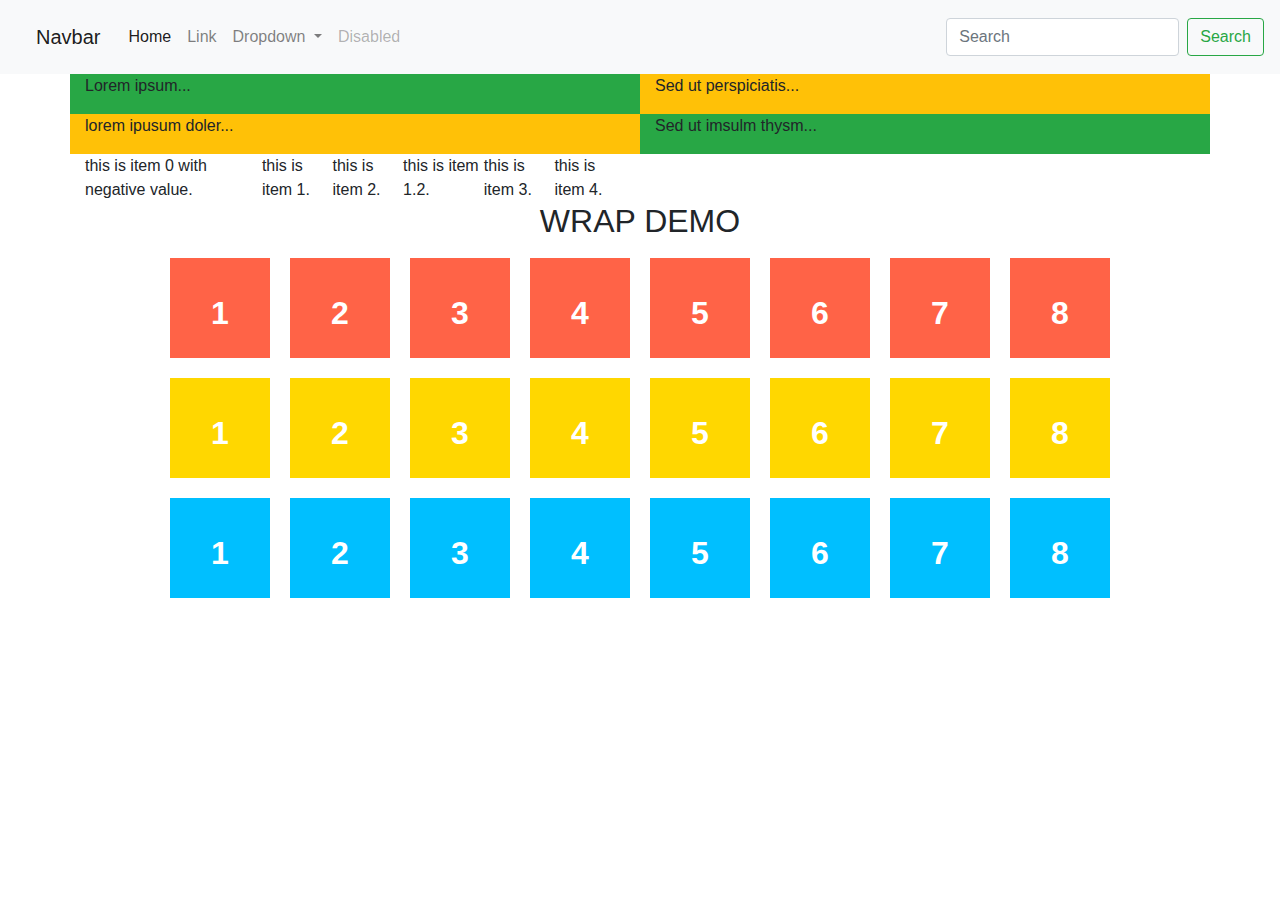
<file: index.html>
<!doctype html>
<html lang="en">
  <head>
    <!-- Required meta tags -->
    <meta charset="utf-8">
    <meta name="viewport" content="width=device-width, initial-scale=1, shrink-to-fit=no">
    <link rel="stylesheet" href="assets/style.css">
    <!-- Bootstrap CSS -->
    <link rel="stylesheet" href="https://maxcdn.bootstrapcdn.com/bootstrap/4.0.0/css/bootstrap.min.css" integrity="sha384-Gn5384xqQ1aoWXA+058RXPxPg6fy4IWvTNh0E263XmFcJlSAwiGgFAW/dAiS6JXm" crossorigin="anonymous">

    <title>Bootstrap 4</title>
  </head>
  <body>
    <section class="navigation">
        <nav class="navbar navbar-expand-lg navbar-light bg-light">
            <a class="navbar-brand" href="#">Navbar</a>
            <button class="navbar-toggler" type="button" data-toggle="collapse" data-target="#navbarSupportedContent" aria-controls="navbarSupportedContent" aria-expanded="false" aria-label="Toggle navigation">
            <span class="navbar-toggler-icon"></span>
            </button>      
            <div class="collapse navbar-collapse" id="navbarSupportedContent">
                <ul class="navbar-nav mr-auto">
                    <li class="nav-item active">
                        <a class="nav-link" href="#">Home <span class="sr-only">(current)</span></a>
                    </li>
                    <li class="nav-item">
                        <a class="nav-link" href="#">Link</a>
                    </li>
                    <li class="nav-item dropdown">
                        <a class="nav-link dropdown-toggle" href="#" id="navbarDropdown" role="button" data-toggle="dropdown" aria-haspopup="true" aria-expanded="false">
                            Dropdown
                        </a>
                    <div class="dropdown-menu" aria-labelledby="navbarDropdown">
                        <a class="dropdown-item" href="#">Action</a>
                        <a class="dropdown-item" href="#">Another action</a>
                        <div class="dropdown-divider"></div>
                        <a class="dropdown-item" href="#">Something else here</a>
                    </div>
                    </li>
                    <li class="nav-item">
                        <a class="nav-link disabled" href="#">Disabled</a>
                    </li>
                </ul>
                <form class="form-inline my-2 my-lg-0">
                    <input class="form-control mr-sm-2" type="search" placeholder="Search" aria-label="Search">
                    <button class="btn btn-outline-success my-2 my-sm-0" type="submit">Search</button>
                </form>
            </div>
        </nav>
    </section>

    <section class="flexbox">
        <div class="container">
            <div class="row">
                <div class="col-sm-2 col-md-3 col-lg-6 bg-success">
                    <p>Lorem ipsum...</p>
                </div>
                <div class="col-sm-2 col-md-3 col-lg-6 bg-warning">
                    <p>Sed ut perspiciatis...</p>
                </div>
                <div class="col-sm-2 col-md-3 col-lg-6 bg-warning">
                    <p>lorem ipusum doler...</p>
                </div>
                <div class="col-sm-2 col-md-3 col-lg-6 bg-success">
                    <p>Sed ut imsulm thysm...</p>
                </div>
            </div>
            <div class="row">
                    <div class="col-md-6">

                    <div class="flex-items">
                        <div class="item-0">
                            this is item 0 with negative value.
                        </div>
                        <div class="item-1">
                            this is item 1.
                        </div>
                        <div class="item-2">
                            this is item 2.
                        </div>
                        <div class="item-3">
                            this is item 3.
                        </div>
                        <div class="item-4">
                            this is item 4.
                        </div>
                        <div class="item-2">
                            this is item 1.2.
                        </div>
                   
                    </div>
                </div>
            </div>
        </div>
    </section>
    
    <section class="wrap-demo text-center">
        <h2>WRAP DEMO</h2>
        <ul class="flex-container nowrap">
            <li class="flex-item">1</li>
            <li class="flex-item">2</li>
            <li class="flex-item">3</li>
            <li class="flex-item">4</li>
            <li class="flex-item">5</li>
            <li class="flex-item">6</li>
            <li class="flex-item">7</li>
            <li class="flex-item">8</li>
        </ul>
            
        <ul class="flex-container wrap">
            <li class="flex-item">1</li>
            <li class="flex-item">2</li>
            <li class="flex-item">3</li>
            <li class="flex-item">4</li>
            <li class="flex-item">5</li>
            <li class="flex-item">6</li>
            <li class="flex-item">7</li>
            <li class="flex-item">8</li>
        </ul>
            
        <ul class="flex-container wrap-reverse">
            <li class="flex-item">1</li>
            <li class="flex-item">2</li>
            <li class="flex-item">3</li>
            <li class="flex-item">4</li>
            <li class="flex-item">5</li>
            <li class="flex-item">6</li>
            <li class="flex-item">7</li>
            <li class="flex-item">8</li>
        </ul>
    </section>
    <!-- Optional JavaScript -->
    <!-- jQuery first, then Popper.js, then Bootstrap JS -->
    <script src="https://code.jquery.com/jquery-3.2.1.slim.min.js" integrity="sha384-KJ3o2DKtIkvYIK3UENzmM7KCkRr/rE9/Qpg6aAZGJwFDMVNA/GpGFF93hXpG5KkN" crossorigin="anonymous"></script>
    <script src="https://cdnjs.cloudflare.com/ajax/libs/popper.js/1.12.9/umd/popper.min.js" integrity="sha384-ApNbgh9B+Y1QKtv3Rn7W3mgPxhU9K/ScQsAP7hUibX39j7fakFPskvXusvfa0b4Q" crossorigin="anonymous"></script>
    <script src="https://maxcdn.bootstrapcdn.com/bootstrap/4.0.0/js/bootstrap.min.js" integrity="sha384-JZR6Spejh4U02d8jOt6vLEHfe/JQGiRRSQQxSfFWpi1MquVdAyjUar5+76PVCmYl" crossorigin="anonymous"></script>
  </body>
</html>
</file>
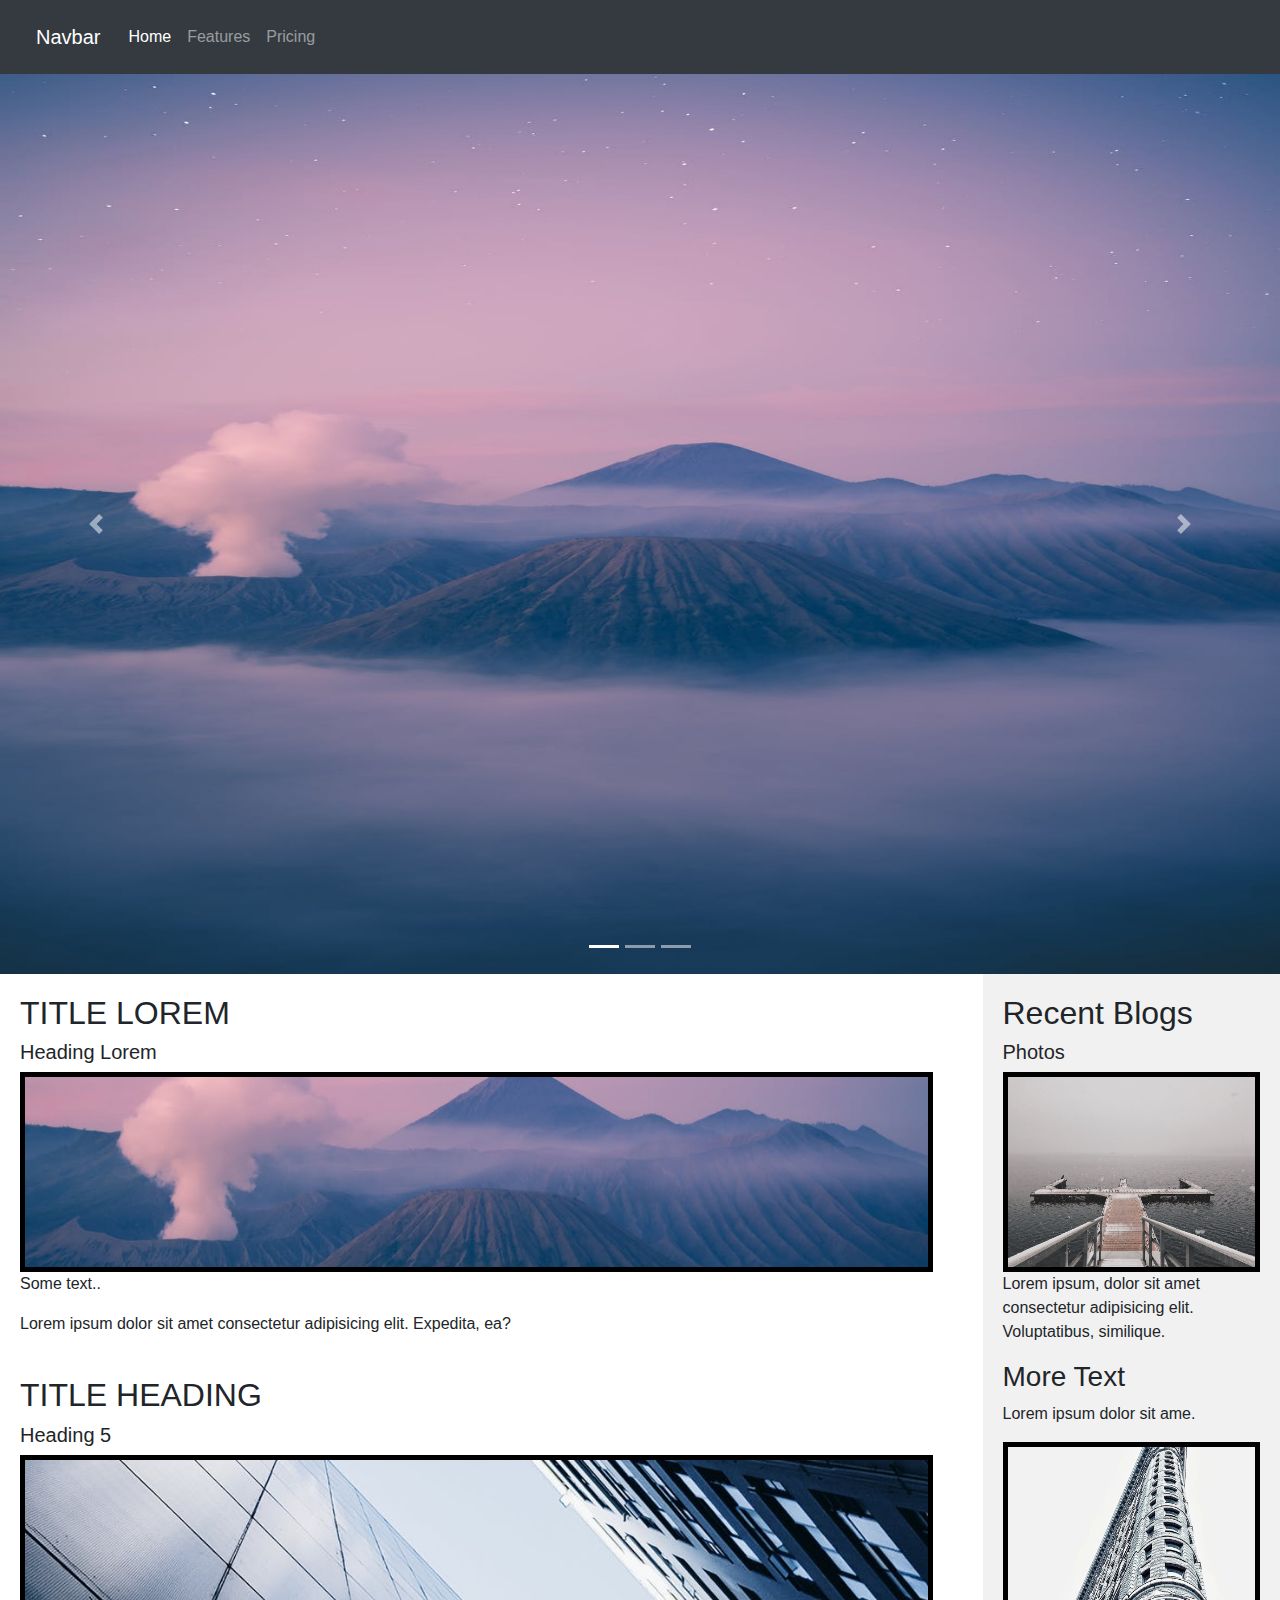
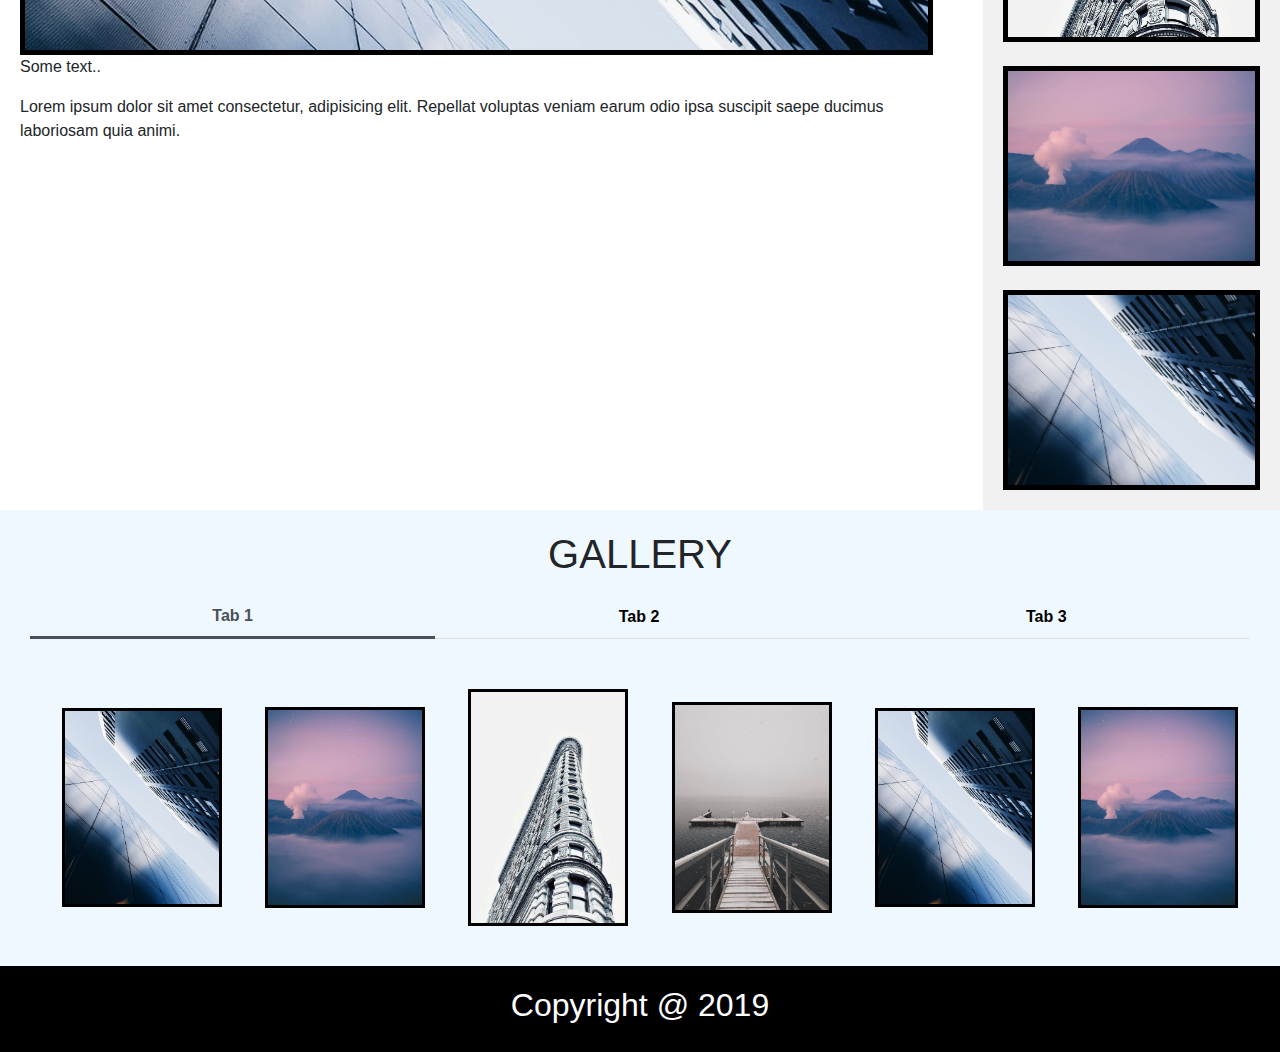
<file: blog-2.html>
<!DOCTYPE html>
<html>
    <head>
        <meta charset="utf-8">
        <meta name="viewport" content="width=device-width, initial-scale=1, shrink-to-fit=no">
        <link rel="stylesheet" href="assets/style.css">
        <!-- Bootstrap CSS -->
        <link rel="stylesheet" href="https://maxcdn.bootstrapcdn.com/bootstrap/4.0.0/css/bootstrap.min.css" integrity="sha384-Gn5384xqQ1aoWXA+058RXPxPg6fy4IWvTNh0E263XmFcJlSAwiGgFAW/dAiS6JXm" crossorigin="anonymous">
        <script src="assets/script.js"></script>
        <title>FlexBox Demo</title>
    </head>
<body>

    <!-- Navigation Bar -->
    <nav class="navbar navbar-expand-lg navbar-dark bg-dark">
        <a class="navbar-brand" href="#">Navbar</a>
        <button class="navbar-toggler" type="button" data-toggle="collapse" data-target="#navbarNavAltMarkup" aria-controls="navbarNavAltMarkup" aria-expanded="false" aria-label="Toggle navigation">
          <span class="navbar-toggler-icon"></span>
        </button>
        <div class="collapse navbar-collapse" id="navbarNavAltMarkup">
          <div class="navbar-nav">
            <a class="nav-item nav-link active" href="#">Home <span class="sr-only">(current)</span></a>
            <a class="nav-item nav-link" href="#">Features</a>
            <a class="nav-item nav-link" href="#">Pricing</a>
          </div>
        </div>
    </nav>

    <!-- Header -->
            <div id="demo" class="carousel slide" data-ride="carousel">

                    <!-- Indicators -->
                    <ul class="carousel-indicators">
                      <li data-target="#demo" data-slide-to="0" class="active"></li>
                      <li data-target="#demo" data-slide-to="1"></li>
                      <li data-target="#demo" data-slide-to="2"></li>
                    </ul>
                    
                    <!-- The slideshow -->
                    <div class="carousel-inner">
                      <div class="carousel-item active">
                        <img src="assets/images/sample1.jpeg" alt="Los Angeles" width="1100" height="500">
                      </div>
                      <div class="carousel-item">
                        <img src="assets/images/sample1.jpeg" alt="Chicago" width="1100" height="500">
                      </div>
                      <div class="carousel-item">
                        <img src="assets/images/sample1.jpeg" alt="New York" width="1100" height="500">
                      </div>
                    </div>
                    
                    <!-- Left and right controls -->
                    <a class="carousel-control-prev" href="#demo" data-slide="prev">
                      <span class="carousel-control-prev-icon"></span>
                    </a>
                    <a class="carousel-control-next" href="#demo" data-slide="next">
                      <span class="carousel-control-next-icon"></span>
                    </a>
                  </div>

    <!-- The flexible grid (content) -->
    <div class="row">
        <div class="col-md-12">
            <div class="row">
                <div class="col-md-9">
                    <div class="main">
                        <h2>TITLE LOREM</h2>
                        <h5>Heading Lorem</h5>
                        <div class="fakeimg">
                            <img src="assets/images/sample1.jpeg" alt="sample1">
                        </div>
                        <p>Some text..</p>
                        <p>Lorem ipsum dolor sit amet consectetur adipisicing elit. Expedita, ea?</p>
                        <br>
                        <h2>TITLE HEADING</h2>
                        <h5>Heading 5</h5>
                        <div class="fakeimg">
                            <img src="assets/images/sample2.jpeg" alt="sample2">
                        </div>
                        <p>Some text..</p>
                        <p>Lorem ipsum dolor sit amet consectetur, adipisicing elit. Repellat voluptas veniam earum odio ipsa suscipit saepe ducimus laboriosam quia animi.</p>                    </div>
                </div>
                <div class="col-md-3">
                    <div class="side">
                        <h2>Recent Blogs</h2>
                        <h5>Photos</h5>
                        <div class="fakeimg">
                            <img src="assets/images/sample3.jpeg" alt="sample3">
                        </div>
                        <p>Lorem ipsum, dolor sit amet consectetur adipisicing elit. Voluptatibus, similique.</p>
                        <h3>More Text</h3>
                        <p>Lorem ipsum dolor sit ame.</p>
                        <div class="fakeimg">
                            <img src="assets/images/sample4.jpeg" alt="sample4">
                        </div><br>
                        <div class="fakeimg">
                            <img src="assets/images/sample1.jpeg" alt="sample1">
                        </div><br>
                        <div class="fakeimg">
                            <img src="assets/images/sample2.jpeg" alt="sample2">
                        </div>
                    </div>
                </div>
            </div>
        </div>
    </div>

    <div class="row">
        <div class="col-md-12">
            <div class="gallery">
                <h1 class="text-center">GALLERY</h1>
                <div id="tabs" class="project-tab">
                    <nav>
                        <div class="nav nav-tabs nav-fill" id="nav-tab" role="tablist">
                            <a class="nav-item nav-link active" id="nav-home-tab" data-toggle="tab" href="#nav-home" role="tab" aria-controls="nav-home" aria-selected="true"> Tab 1</a>
                            <a class="nav-item nav-link" id="nav-profile-tab" data-toggle="tab" href="#nav-profile" role="tab" aria-controls="nav-profile" aria-selected="false"> Tab 2</a>
                            <a class="nav-item nav-link" id="nav-contact-tab" data-toggle="tab" href="#nav-contact" role="tab" aria-controls="nav-contact" aria-selected="false"> Tab 3</a>
                        </div>
                    </nav>
                    <div class="tab-content" id="nav-tabContent">
                        <div class="tab-pane fade show active" id="nav-home" role="tabpanel" aria-labelledby="nav-home-tab">
                            <div class="image-box">
                                <div class="image-holder">
                                <img src="assets/images/sample2.jpeg" alt="sample2">
                                </div>
                                <div class="image-holder">
                                    <img src="assets/images/sample1.jpeg" alt="sample1">
                                </div>
                                <div class="image-holder">
                                    <img src="assets/images/sample4.jpeg" alt="sample4">
                                </div>
                                <div class="image-holder">
                                    <img src="assets/images/sample3.jpeg" alt="sample3">
                                </div>
                                <div class="image-holder">
                                <img src="assets/images/sample2.jpeg" alt="sample2">
                                </div>
                                <div class="image-holder">
                                    <img src="assets/images/sample1.jpeg" alt="sample1">
                                </div>
                            </div>
                        </div>
                        <div class="tab-pane fade" id="nav-profile" role="tabpanel" aria-labelledby="nav-profile-tab">
                            <div class="image-box">
                                <div class="image-holder">
                                    <img src="assets/images/sample4.jpeg" alt="sample4">
                                </div>
                                <div class="image-holder">
                                    <img src="assets/images/sample3.jpeg" alt="sample3">
                                </div>
                                <div class="image-holder">
                                <img src="assets/images/sample2.jpeg" alt="sample2">
                                </div>
                                <div class="image-holder">
                                        <img src="assets/images/sample4.jpeg" alt="sample4">
                                    </div>
                                    <div class="image-holder">
                                        <img src="assets/images/sample3.jpeg" alt="sample3">
                                    </div>
                            </div>
                        </div>
                        <div class="tab-pane fade" id="nav-contact" role="tabpanel" aria-labelledby="nav-contact-tab">
                            <div class="image-box">
                                <div class="image-holder">
                                    <img src="assets/images/sample4.jpeg" alt="sample4">
                                </div>
                                <div class="image-holder">
                                    <img src="assets/images/sample3.jpeg" alt="sample3">
                                </div>
                                <div class="image-holder">
                                <img src="assets/images/sample2.jpeg" alt="sample2">
                                </div>
                                <div class="image-holder">
                                    <img src="assets/images/sample1.jpeg" alt="sample1">
                                </div>
                            </div>
                        </div>
                    </div>
                </div>
            </div>
        </div>
    </div>

    <div class="row">
        
    </div>

    <!-- Footer -->
    <div class="footer">
    <h2>Copyright @ 2019</h2>
    </div>
    <script src="https://code.jquery.com/jquery-3.2.1.slim.min.js" integrity="sha384-KJ3o2DKtIkvYIK3UENzmM7KCkRr/rE9/Qpg6aAZGJwFDMVNA/GpGFF93hXpG5KkN" crossorigin="anonymous"></script>
    <script src="https://cdnjs.cloudflare.com/ajax/libs/popper.js/1.12.9/umd/popper.min.js" integrity="sha384-ApNbgh9B+Y1QKtv3Rn7W3mgPxhU9K/ScQsAP7hUibX39j7fakFPskvXusvfa0b4Q" crossorigin="anonymous"></script>
    <script src="https://maxcdn.bootstrapcdn.com/bootstrap/4.0.0/js/bootstrap.min.js" integrity="sha384-JZR6Spejh4U02d8jOt6vLEHfe/JQGiRRSQQxSfFWpi1MquVdAyjUar5+76PVCmYl" crossorigin="anonymous"></script>
    </body>
</html>
</file>
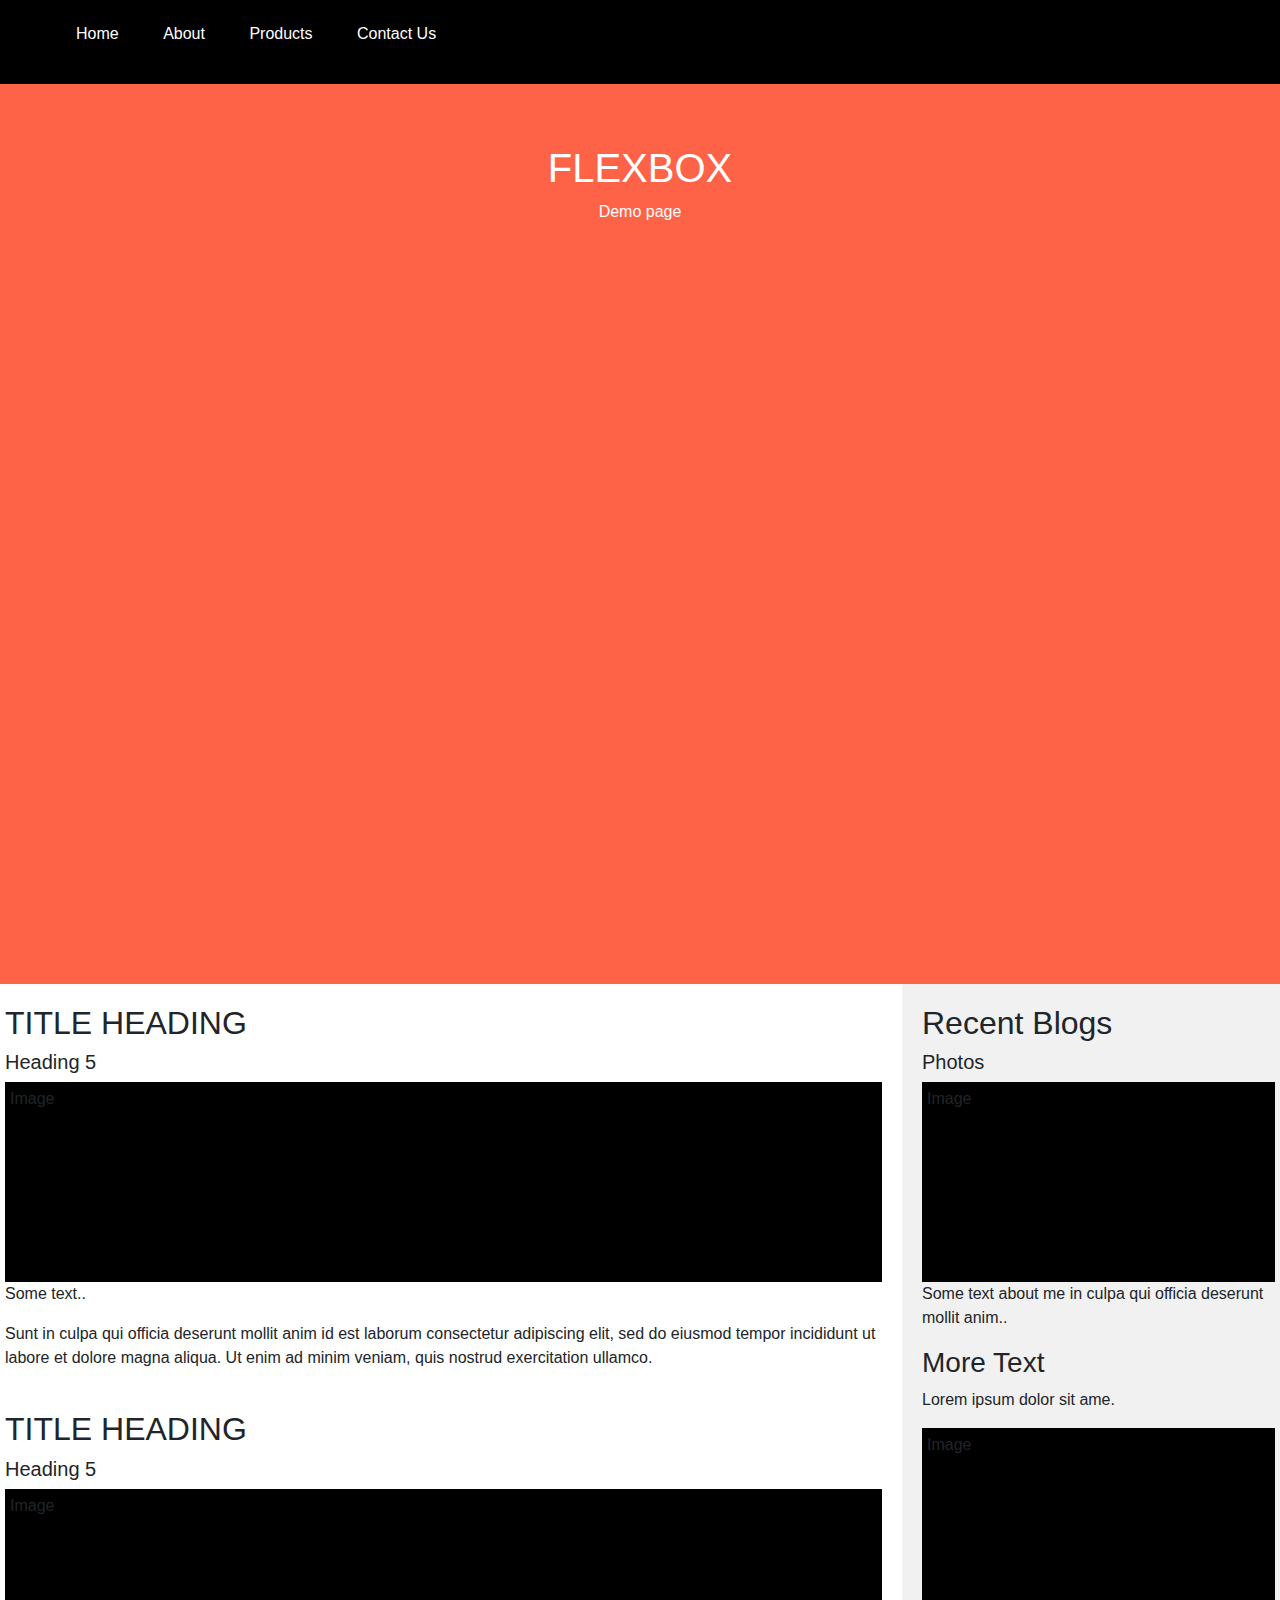
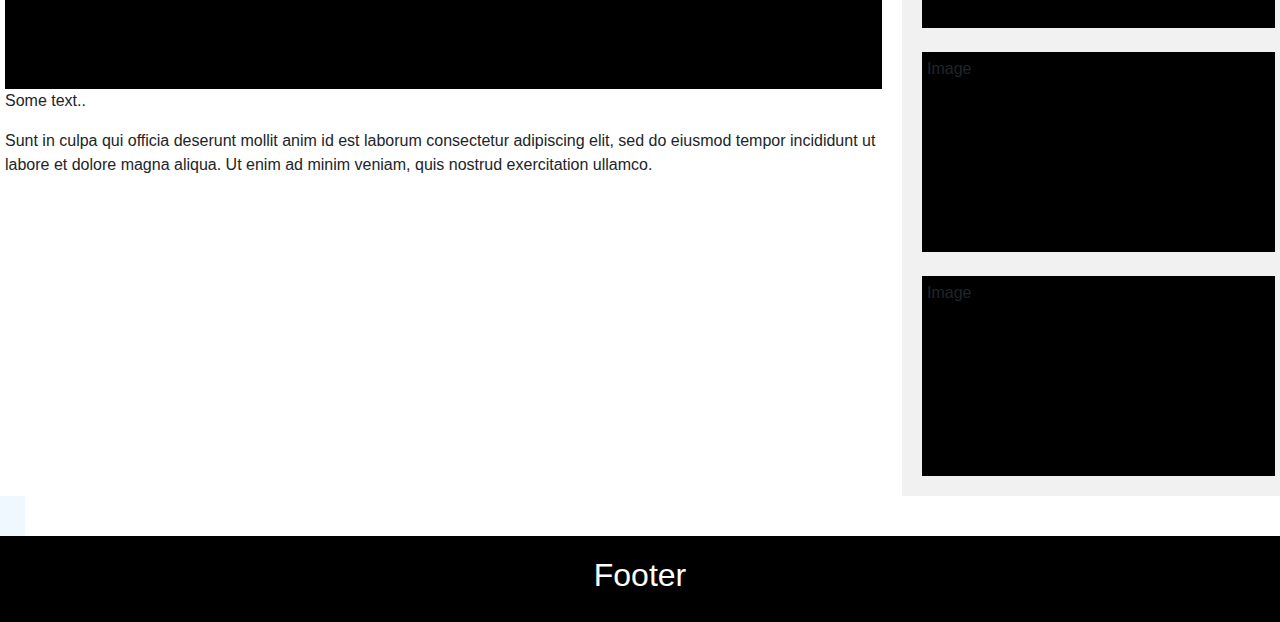
<file: blog.html>
<!DOCTYPE html>
<html>
    <head>
        <meta charset="utf-8">
        <meta name="viewport" content="width=device-width, initial-scale=1, shrink-to-fit=no">
        <link rel="stylesheet" href="assets/style.css">
        <!-- Bootstrap CSS -->
        <link rel="stylesheet" href="https://maxcdn.bootstrapcdn.com/bootstrap/4.0.0/css/bootstrap.min.css" integrity="sha384-Gn5384xqQ1aoWXA+058RXPxPg6fy4IWvTNh0E263XmFcJlSAwiGgFAW/dAiS6JXm" crossorigin="anonymous">
        <title>FlexBox Demo</title>
    </head>
<body>

    <!-- Navigation Bar -->
    <div class="navbar">
        <ul>
            <li><a href="#">Home</a></li>
            <li><a href="#">About</a></li>
            <li><a href="#">Products</a></li>
            <li><a href="#">Contact Us</a></li>
        </ul>
    </div>

    <!-- Header -->
    <div class="header">
        <div class="header-caption">
            <h1>FLEXBOX</h1>
            <p> Demo page</p>
        </div>
    </div>

    <!-- The flexible grid (content) -->
    <div class="row">
        <div class="main">
            <h2>TITLE HEADING</h2>
            <h5>Heading 5</h5>
            <div class="fakeimg">Image</div>
            <p>Some text..</p>
            <p>Sunt in culpa qui officia deserunt mollit anim id est laborum consectetur adipiscing elit, sed do eiusmod tempor incididunt ut labore et dolore magna aliqua. Ut enim ad minim veniam, quis nostrud exercitation ullamco.</p>
            <br>
            <h2>TITLE HEADING</h2>
            <h5>Heading 5</h5>
            <div class="fakeimg">Image</div>
            <p>Some text..</p>
            <p>Sunt in culpa qui officia deserunt mollit anim id est laborum consectetur adipiscing elit, sed do eiusmod tempor incididunt ut labore et dolore magna aliqua. Ut enim ad minim veniam, quis nostrud exercitation ullamco.</p>
        </div>
        <div class="side">
            <h2>Recent Blogs</h2>
            <h5>Photos</h5>
            <div class="fakeimg">Image</div>
            <p>Some text about me in culpa qui officia deserunt mollit anim..</p>
            <h3>More Text</h3>
            <p>Lorem ipsum dolor sit ame.</p>
            <div class="fakeimg">Image</div><br>
            <div class="fakeimg">Image</div><br>
            <div class="fakeimg">Image</div>
        </div>
    </div>

    <div class="row">
        <div class="gallery">
            
        </div>
    </div>

    <!-- Footer -->
    <div class="footer">
    <h2>Footer</h2>
    </div>
    <script src="https://code.jquery.com/jquery-3.2.1.slim.min.js" integrity="sha384-KJ3o2DKtIkvYIK3UENzmM7KCkRr/rE9/Qpg6aAZGJwFDMVNA/GpGFF93hXpG5KkN" crossorigin="anonymous"></script>
    <script src="https://cdnjs.cloudflare.com/ajax/libs/popper.js/1.12.9/umd/popper.min.js" integrity="sha384-ApNbgh9B+Y1QKtv3Rn7W3mgPxhU9K/ScQsAP7hUibX39j7fakFPskvXusvfa0b4Q" crossorigin="anonymous"></script>
    <script src="https://maxcdn.bootstrapcdn.com/bootstrap/4.0.0/js/bootstrap.min.js" integrity="sha384-JZR6Spejh4U02d8jOt6vLEHfe/JQGiRRSQQxSfFWpi1MquVdAyjUar5+76PVCmYl" crossorigin="anonymous"></script>
    </body>
</html>
</file>
<file: assets/style.css>
* {
    box-sizing: border-box;
  }
  
  body {
    font-family: Arial;
    margin: 0;
    overflow-x: hidden;
  }
  
  .header {
    padding: 60px;
    text-align: center;
    background: tomato;
    color: white;
    height: 100vh;
  }

  .carousel-inner img {
    width: 100%;
    height: 100vh;
    }

  .navbar {
    display: flex;
    background-color: black;
  }
  .navbar li{
      display: inline-flex;
  }
  
  .navbar a {
    color: white;
    padding: 14px 20px;
    text-decoration: none;
    text-align: center;
  }
  
  .navbar a:hover {
    color: grey;
    cursor: pointer;
  }

  .navbar-brand{
    margin: 0 !important;
  }
  
  .row {  
    display: flex;
    flex-wrap: wrap;
  }
  
  .side {
    flex: 30%;
    background-color: #f1f1f1;
    padding: 20px;
  }
  
  .main {
    flex: 70%;
    background-color: white;
    padding: 20px;
  }
  
  .fakeimg {
    background-color: black;
    width: 100%;
    height: 200px;
    padding: 5px;
    position: relative;
    
  }
  .fakeimg img{
    width: 100%; /* or any custom size */
    height: 100%; 
    object-fit: cover;
    -moz-object-fit: cover;
    -webkit-object-fit:cover;
    -o-object-fit: cover;
  }


.gallery{
  padding: 20px;
  /* display: flex; */
  align-items: flex-start;
  background-color: aliceblue;
}

.image-box {
  display: flex;
  justify-content: space-around;
  flex-wrap: wrap;
  align-items: center;
  flex-direction: row;  
  padding-top: 40px;;
}

.image-holder{
  flex-basis: 10rem;
}

.image-box img{
  margin: 10px;
  border: 3px solid #000;
  max-width: 100%;
  object-fit: cover;
}

/* .gallery-item {
  background: tomato;
  padding: 5px;
  width: 200px;
  height: 150px;
  margin-top: 10px;
  line-height: 150px;
  color: white;
  font-weight: bold;
  font-size: 3em;
  text-align: center;
}

.gallery-item img{
  position: relative;
  display: flex;

} */
  
  .footer {
    padding: 20px;
    text-align: center;
    background: black;
    color: white;
  }
  
  @media screen and (max-width: 700px) {
    .row, .navbar {   
      flex-direction: column;
    }
  }

/* tab panel  */

.project-tab {
  padding: 10px;
}


.project-tab #tabs{
  background: green;
  color: #eee;
}
.project-tab #tabs h6.section-title{
  color: #eee;
}

.nav-tabs .nav-item.show .nav-link, .nav-tabs .nav-link.active {
  color: #495057;
  background-color: transparent !important;
  border-color: #dee2e6 #dee2e6 #fff;
  border: none !important;
}
.project-tab #tabs 
.nav-tabs 
.nav-item.show 
.nav-link, 
.nav-tabs 
.nav-link.active {
  color: black;
  background-color: transparent;
  border-color: transparent transparent grey;
  border-bottom: 3px solid !important;
  font-size: 16px;
  font-weight: bold;
}
.project-tab .nav-link {
  border: 1px solid transparent;
  border-top-left-radius: .25rem;
  border-top-right-radius: .25rem;
  color: black;
  font-size: 16px;
  font-weight: 600;
}
.project-tab .nav-link:hover {
  border: none;
}
.project-tab thead{
  background: #f3f3f3;
  color: #333;
}
.project-tab a{
  text-decoration: none;
  color: #333;
  font-weight: 600;
}


/* index page css */

.flex-items{
    display: flex;
    flex-direction: row;
}
.item-0{
    order: -1;    
}

.item-1{
    order: 1;
}

.item-2{
    order: 2;
}

.item-3{
    order: 3;
}

.item-4{
    order: 4;
}

/* wrap demo */

.flex-container {
    padding: 0;
    margin: 0;
    list-style: none;
    display:flex;
    justify-content: center;

  }
  
  .wrap-demo{
      text-align: center;
      margin-left: auto;
      margin-right: auto;
  }
  
  .nowrap  { 
    flex-wrap: nowrap;
  }
  
  .nowrap li{
      background: tomato;
  }
  .wrap    { 
    flex-wrap: wrap;
  }  
  .wrap li {
    background: gold;
  }
  
  .wrap-reverse         { 
    -webkit-flex-wrap: wrap-reverse;
    flex-wrap: wrap-reverse;
  }  
  .wrap-reverse li {
    background: deepskyblue;
  }
  
  .flex-item {
    padding: 5px;
    width: 100px;
    height: 100px;
    margin: 10px;
    
    line-height: 100px;
    color: white;
    font-weight: bold;
    font-size: 2em;
    text-align: center;
  }
</file>
